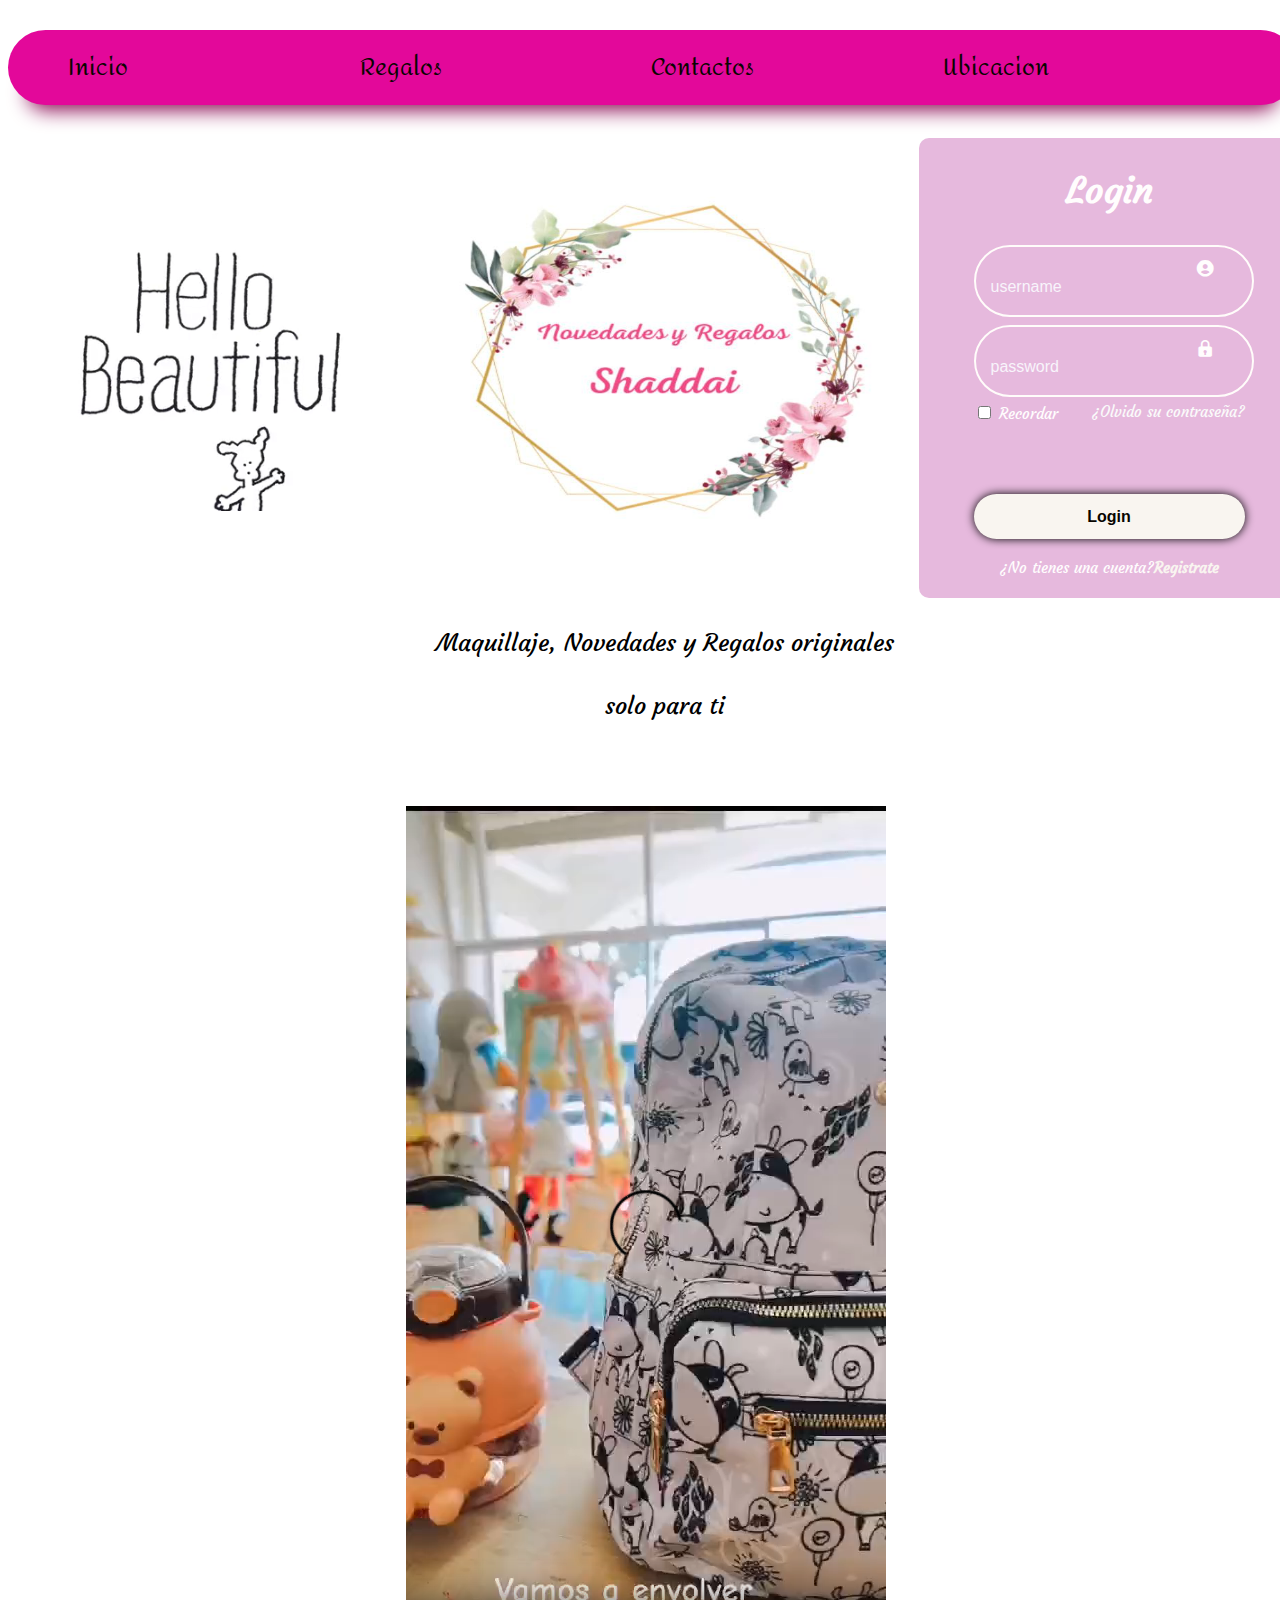
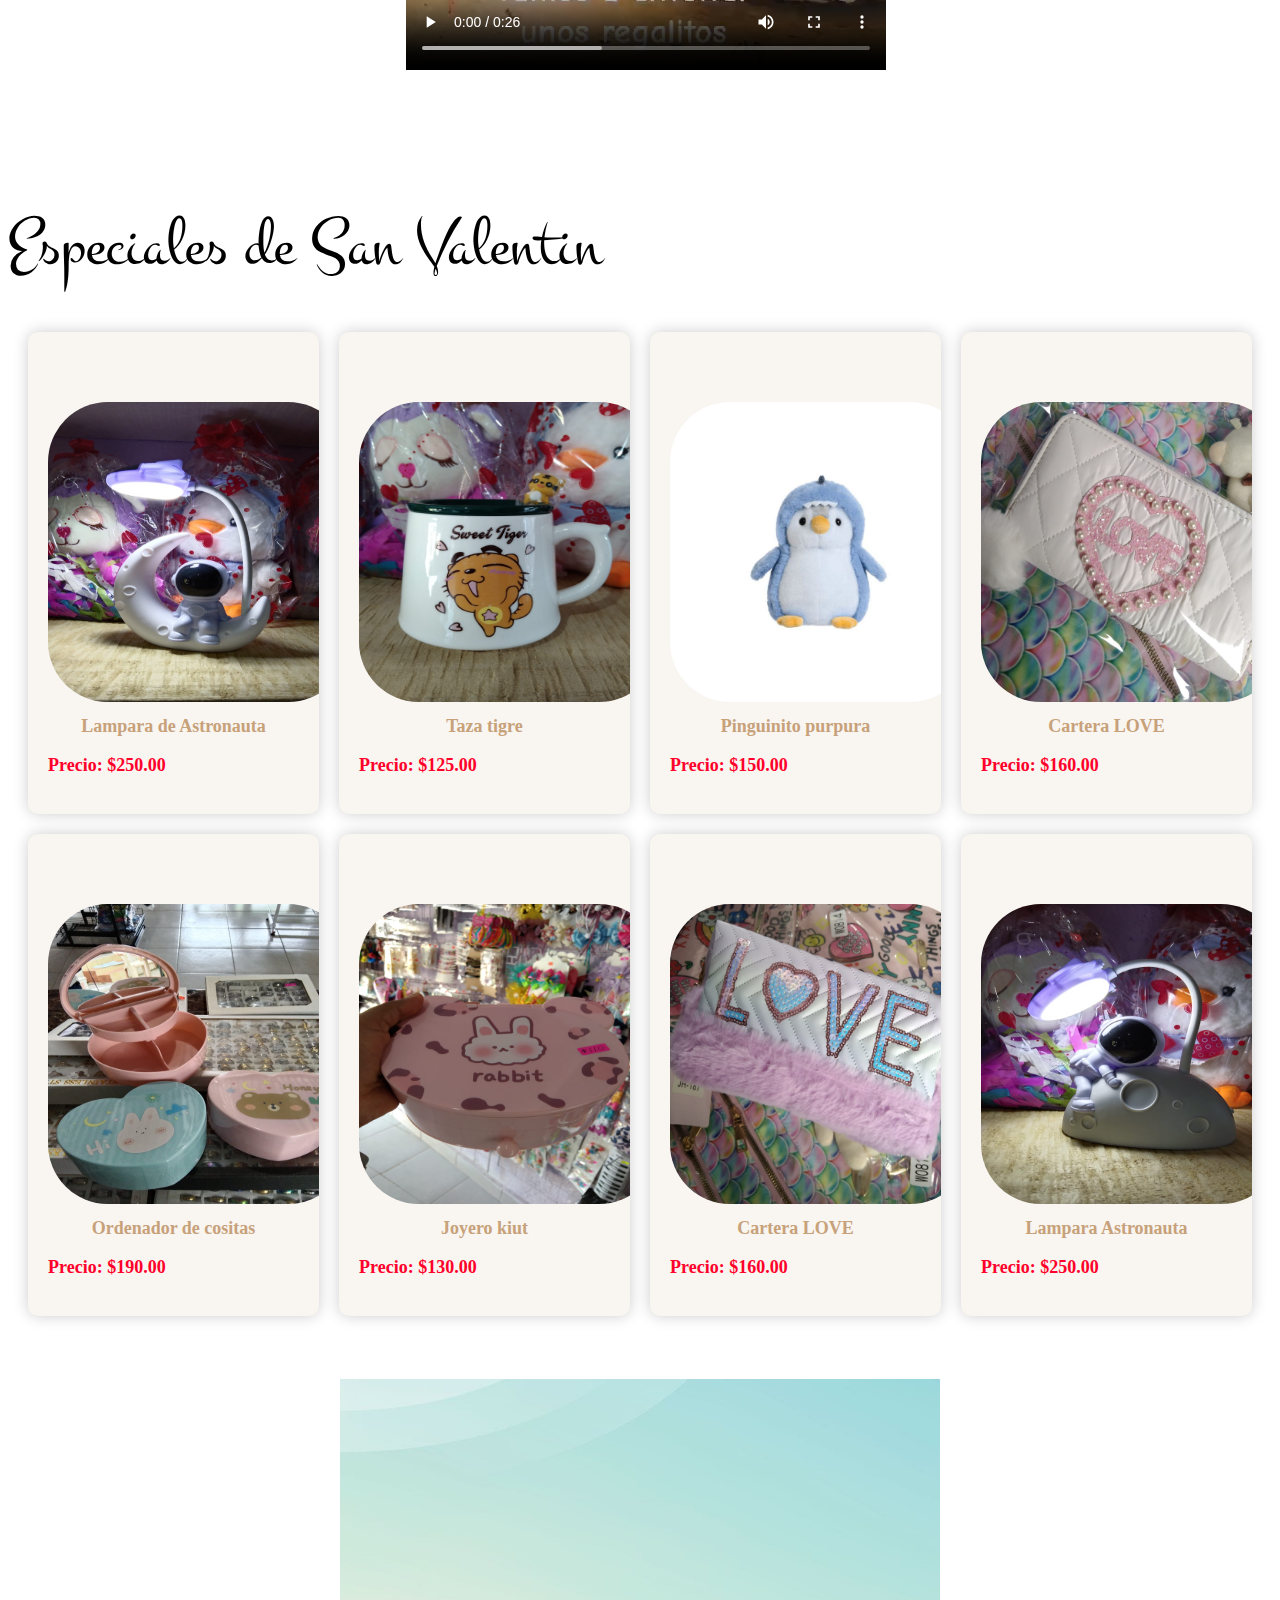
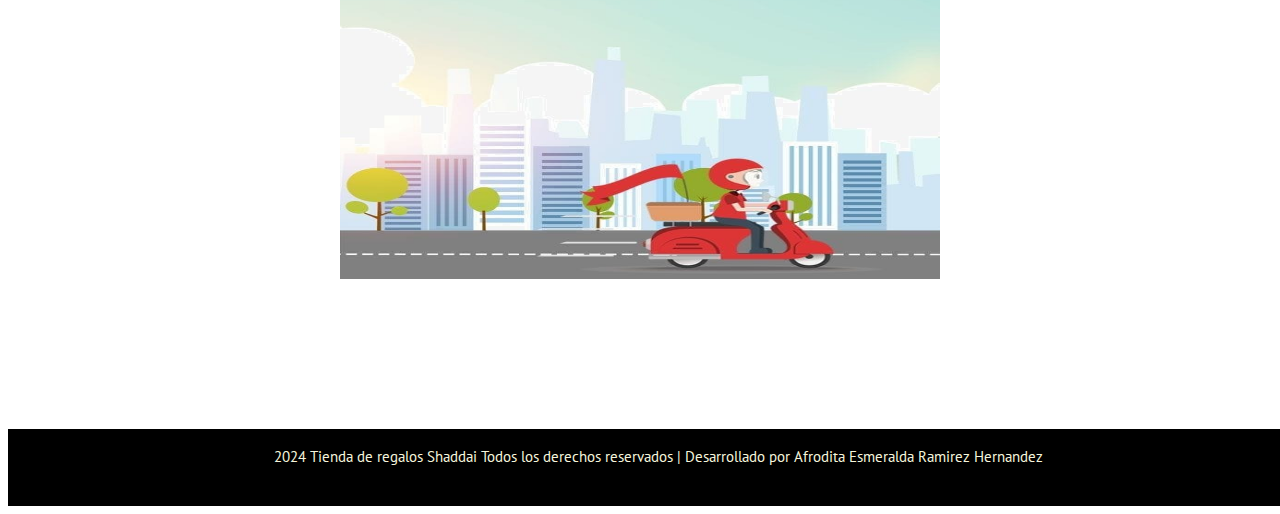
<file: index.html>
<!DOCTYPE html>
<html lang="en">
<head>
	<meta charset="UTF-8">
    <meta name="viewport" content="width=device-width, initial-scale=1.0">
	
	<link rel="preconnect" href="https://fonts.googleapis.com">
	<link rel="preconnect" href="https://fonts.gstatic.com" crossorigin>
	<link href="https://fonts.googleapis.com/css2?family=EB+Garamond:ital,wght@1,500&family=Nosifer&display=swap"
		rel="stylesheet">
	<title>Novedades y Regalos Shaddai</title>
	<link rel="stylesheet" type="text/css" href="style.css">
	<link rel="icon" href="shaddai.jpg" type="image/png" sizes="18x18">
	<link rel="preconnect" href="https://fonts.googleapis.com">
	<link rel="preconnect" href="https://fonts.googleapis.com">

<link rel="preconnect" href="https://fonts.gstatic.com" crossorigin>
<link href="https://fonts.googleapis.com/css2?family=Amita:wght@700&display=swap" rel="stylesheet">

<link rel="preconnect" href="https://fonts.googleapis.com">
<link rel="preconnect" href="https://fonts.gstatic.com" crossorigin>
<link href="https://fonts.googleapis.com/css2?family=Montez&display=swap" rel="stylesheet">

<link rel="preconnect" href="https://fonts.googleapis.com">
<link rel="preconnect" href="https://fonts.gstatic.com" crossorigin>
<link href="https://fonts.googleapis.com/css2?family=PT+Sans&display=swap" rel="stylesheet">  

<link rel="preconnect" href="https://fonts.googleapis.com">
		<link rel="preconnect" href="https://fonts.gstatic.com" crossorigin>
		<link href="https://fonts.googleapis.com/css2?family=Nosifer&display=swap" rel="stylesheet">


<link href='https://unpkg.com/boxicons@2.1.4/css/boxicons.min.css' rel='stylesheet'>


</head>

<body>
	<header>
		<nav class="navegacion">

			<ul class="menu">
				<li><a href="pagina_de_inicio.html">Inicio</a></li>
				<li><a href="#">Regalos</a>
					<ul class="submenu">
						<li><a href="damas.html">Damas</a></li>
						<li><a href="ninos.html">Niños</a></li>
						<li><a href="cosina.html">Cocina</a></li>
					</ul>
				</li>
				<li><a href="contactos.html">Contactos</a></li>
				<li><a href="ubicacion.html">Ubicacion</a></li>
			</ul>
		</nav>
	</header>

	<div class="logo">
		<table border="0px" width="100%">
			<tr>
				<td>
					<video src="perrito.mp4" type="video/mp4" width="400px" height="300px" autoplay muted loop></video>
				</td>
				<td>
					<center><img src="shaddai.jpg" width="500px" height="400px"></center>
				</td>
				
				<td>
						<div class="wrapper">
							<form action="">
								<h1>Login</h1>
								<div class="input-box">
									<input type="text" placeholder="username" required>
									<i class='bx bxs-user-circle'></i>
								</div>

								<div class="input-box">
									<input type="password" placeholder="password" required>
									<i class='bx bxs-lock'></i>
								</div>

								<div class="remember-forgot">
									<label> <input type="checkbox"> Recordar </label>
									<a href="#">¿Olvido su contraseña?</a>
								</div>

								<button type="submit" class="btn">Login</button>

								<div class="register-link">
								<p>¿No tienes una cuenta?<a href="#">Registrate</a></p>
								</div>
							</form>
						</div>
				</td>
			</tr>

			<tr>
				<td></td>
				<td width="100px" height="100px">
					<center>
						<font size="5px" color="black">
							<link rel="preconnect" href="https://fonts.googleapis.com">
							<link rel="preconnect" href="https://fonts.gstatic.com" crossorigin>
							<link href="https://fonts.googleapis.com/css2?family=Courgette&display=swap"
								rel="stylesheet">Maquillaje, Novedades y Regalos originales solo para ti
						</font>
					</center>
				</td>
				<td></td>
			</tr>
		</table>
	</div>
	<center><video src="videito.mp4" controls class="video"></video></center>

	<div class="letra">
		Especiales de San Valentin 
	</div>

	<main class="main-content container">

		<div class="mariposas-container">
			<div class="mariposas">
				<img src="e1.jpg">
				<h3>Lampara de Astronauta</h3>
				<p class="price">Precio: $250.00</p>
			</div>
	
			<div class="mariposas">
				<img src="e2.jpg">
				<h3>Taza tigre</h3>
				<p class="price">Precio: $125.00</p>
			</div>
			<div class="mariposas">
				<img src="e3.jpg">
				<h3>Pinguinito purpura</h3>
				<p class="price">Precio: $150.00 </p>
			</div>
			<div class="mariposas">
				<img src="e4.jpg">
				<h3>Cartera LOVE</h3>
				<p class="price">Precio: $160.00</p>
			</div>
			<div class="mariposas">
				<img src="e5.jpg">
				<h3>Ordenador de cositas</h3>
				<p class="price">Precio: $190.00</p>
			</div>
			<div class="mariposas">
				<img src="e6.jpg">
				<h3>Joyero kiut</h3>
				<p class="price">Precio: $130.00</p>
			</div>
			<div class="mariposas">
				<img src="e7.jpg">
				<h3>Cartera LOVE</h3>
				<p class="price">Precio: $160.00</p>
			</div>
			<div class="mariposas">
				<img src="e8.jpg">
				<h3>Lampara Astronauta</h3>
				<p class="price">Precio: $250.00</p>
			</div>
		</div>
		


		<div class="calaca">
			<table border="0px" width="100%">
				<tr>
					<td>
						<center><img src="moto.jpg" width="600px" height="500px"></center>
					</td>
				</tr>
			</table>
		</div>
	</main>

	<div class="referencias"><center>2024 Tienda de regalos Shaddai Todos los derechos reservados | Desarrollado por Afrodita Esmeralda Ramirez Hernandez</center></div>
</body>
</html>
</file>
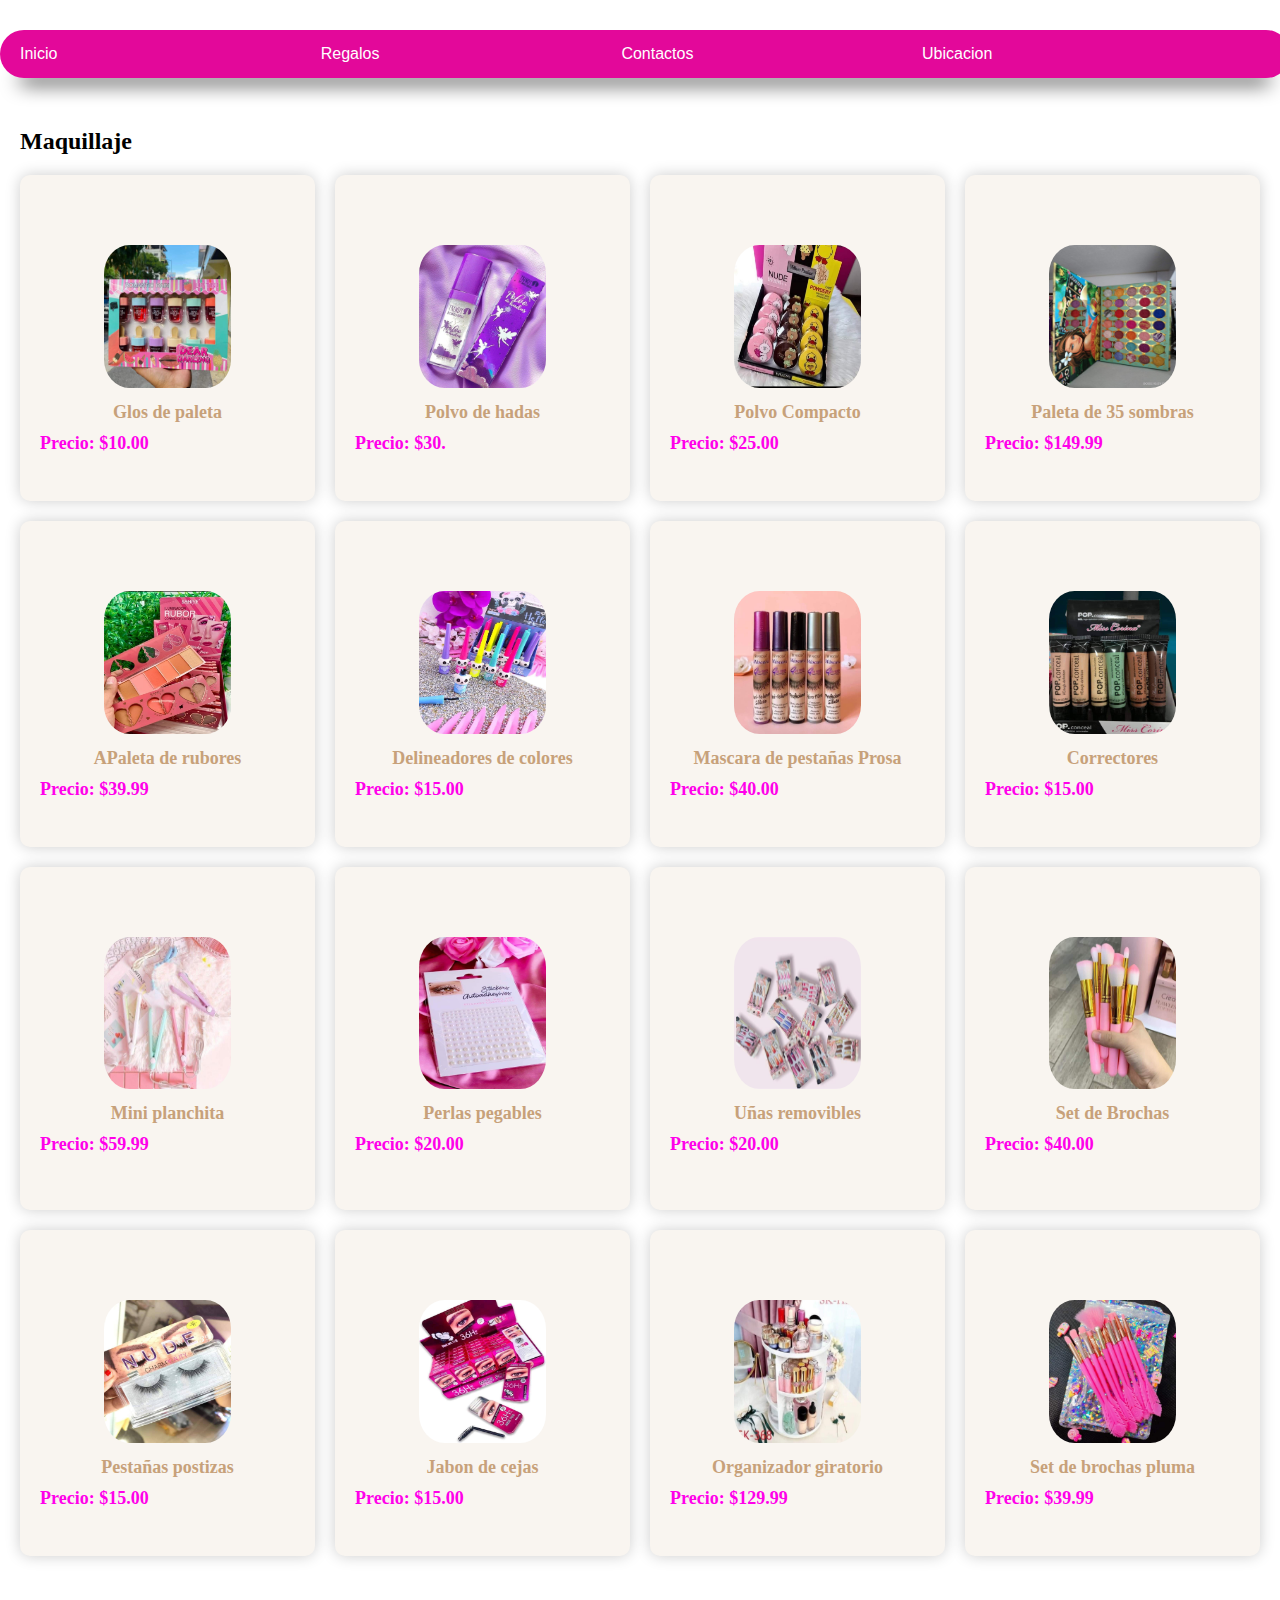
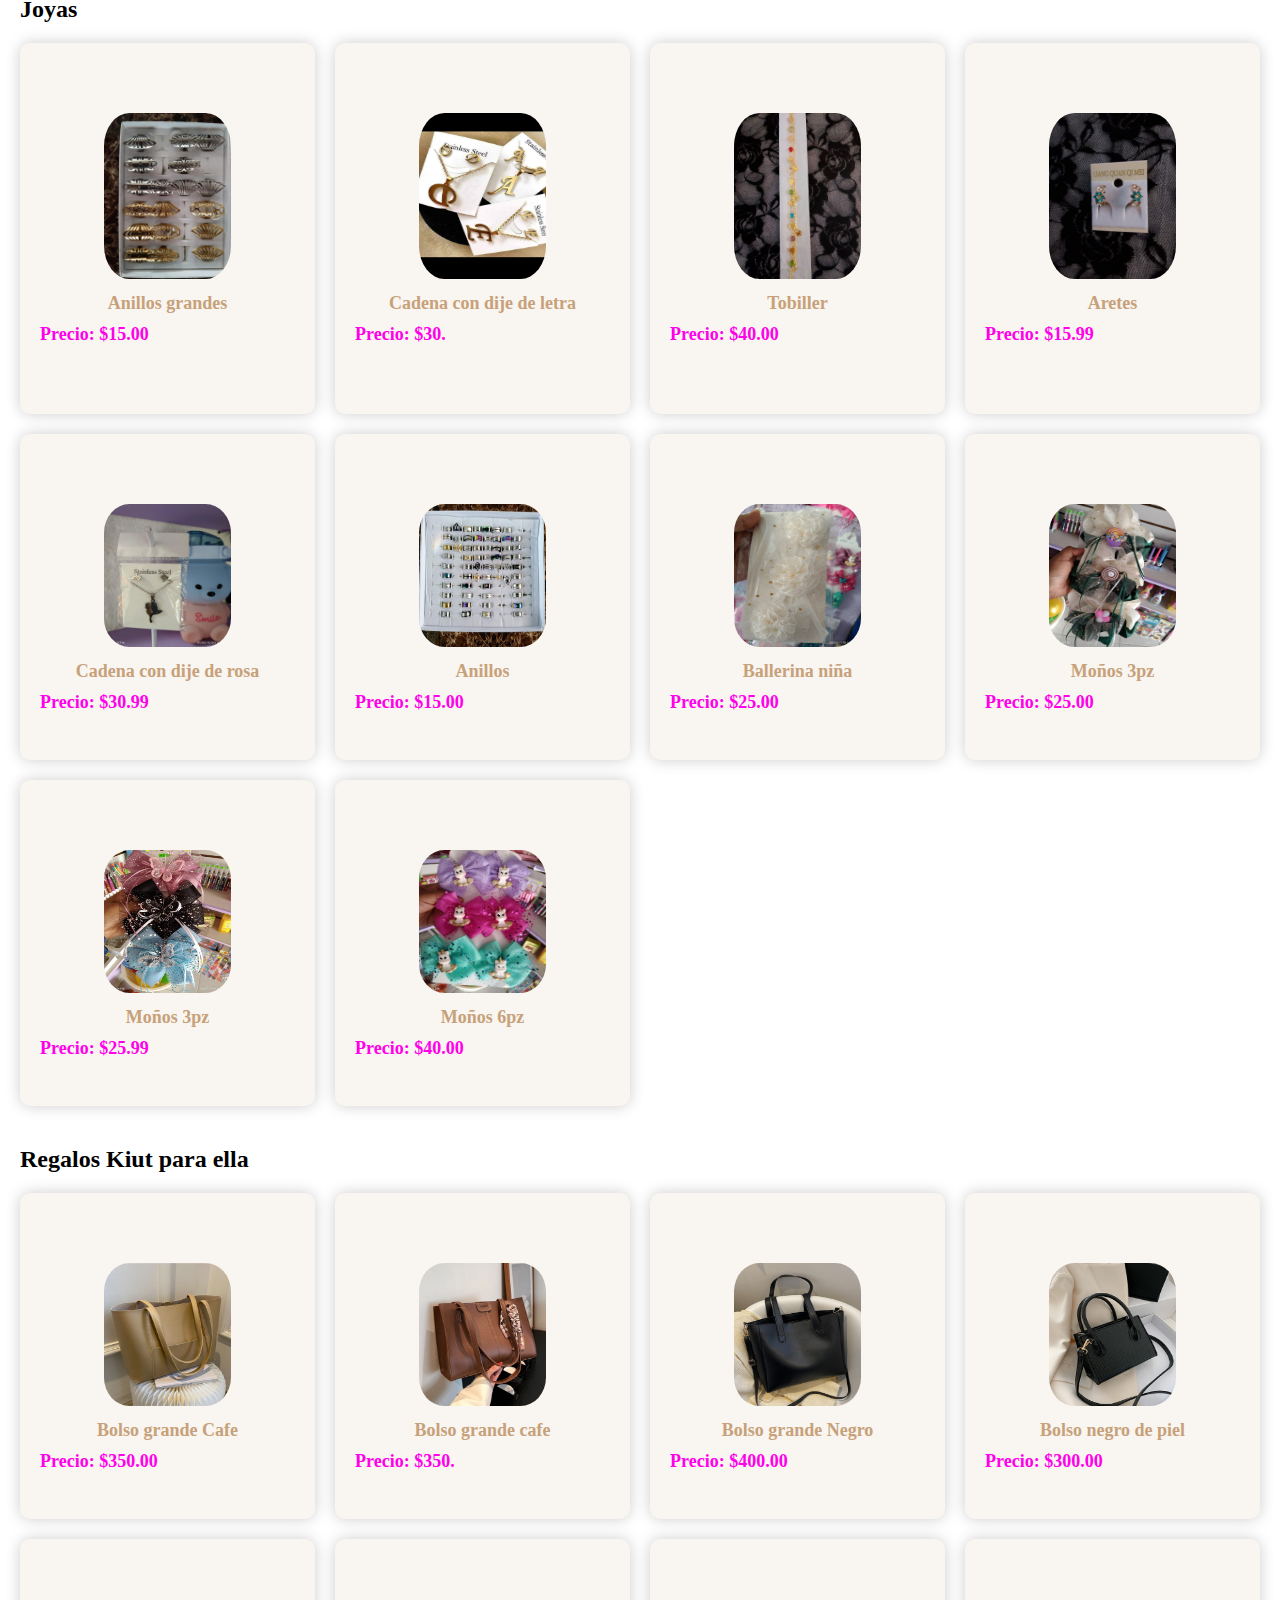
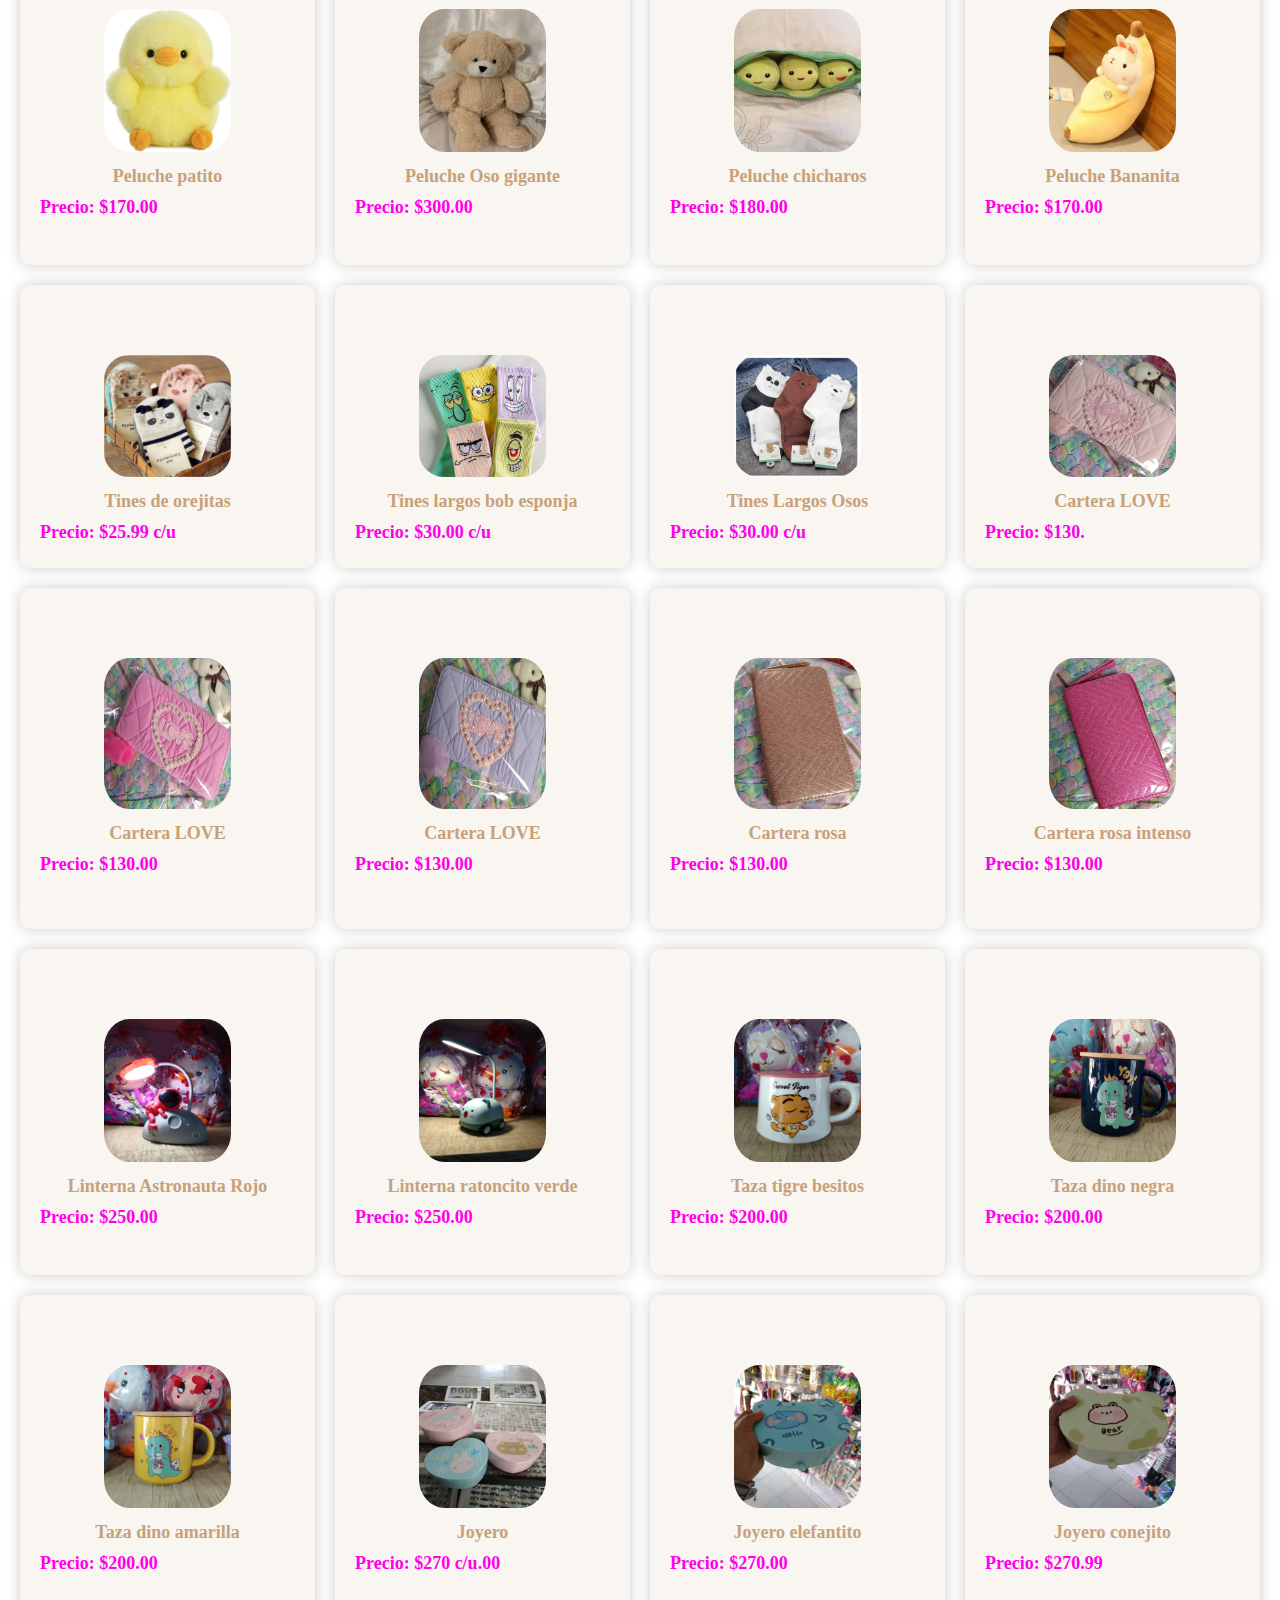
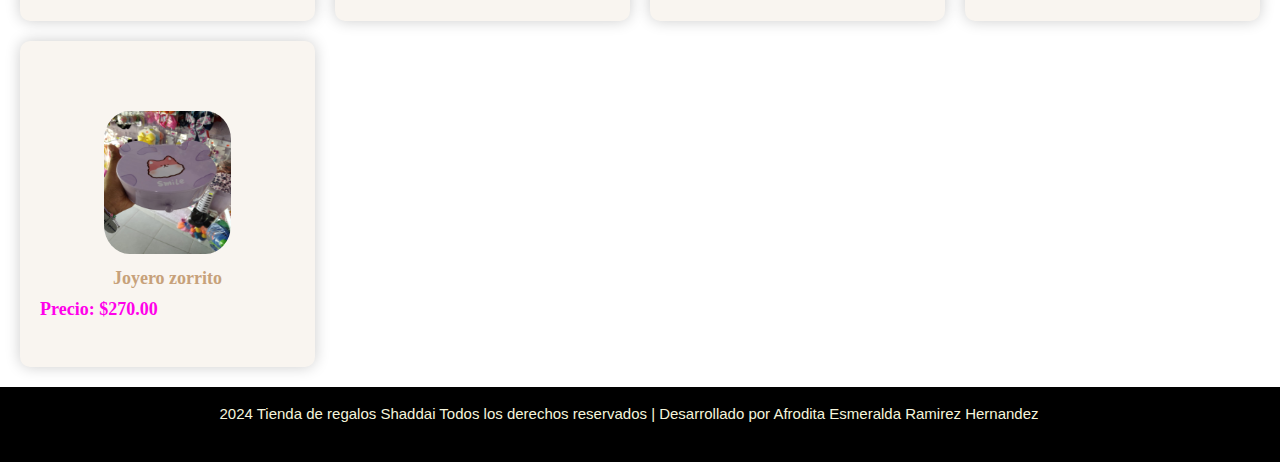
<file: damas.html>
<!DOCTYPE html>
<html lang="en">

<head>
    <meta charset="UTF-8">
    <meta name="viewport" content="width=device-width, initial-scale=1.0">
    <title>Novedades y Regalos Shaddai</title>
    <link rel="stylesheet" type="text/css" href="damas.css">
    <link rel="icon" href="shaddai.jpg" type="image/png" sizes="18x18">
</head>

<body>
    <header>
        <nav class="navegacion">

            <ul class="menu">
                <li><a href="index.html">Inicio</a></li>
                <li><a href="#">Regalos</a>
                    <ul class="submenu">
                        <li><a href="damas.html">Damas</a></li>
                        <li><a href="ninos.html">Niños</a></li>
                        <li><a href="cosina.html">Cocina</a></li>
                    </ul>
                </li>
                <li><a href="contactos.html">Contactos</a></li>
                <li><a href="ubicacion.html">Ubicacion</a></li>
            </ul>
        </nav>
    </header>

    <main class="main-content container">
        <h2>Maquillaje</h2>

        <div class="mariposa-container">
            <div class="mariposa">
                <img src="m_1.jpg" alt="articulo 1">
                <h3>Glos de paleta</h3>
                <p class="price">Precio: $10.00</p>

            </div>
            <div class="mariposa">
                <img src="m_2.jpg" alt="articulo 2">
                <h3>Polvo de hadas</h3>
                <p class="price">Precio: $30.</p>

            </div>

            <div class="mariposa">
                <img src="m3.jpg" alt="articulo 1">
                <h3>Polvo Compacto</h3>
                <p class="price">Precio: $25.00</p>

            </div>

            <div class="mariposa">
                <img src="m_4.jpg" alt="articulo 2">
                <h3>Paleta de 35 sombras</h3>
                <p class="price">Precio: $149.99</p>

            </div>
            <div class="mariposa">
                <img src="m_5.jpg" alt="articulo 1">
                <h3>APaleta de rubores</h3>
                <p class="price">Precio: $39.99</p>

            </div>

            <div class="mariposa">
                <img src="m_6.jpg" alt="articulo 2">
                <h3>Delineadores de colores</h3>
                <p class="price">Precio: $15.00</p>

            </div>
            <div class="mariposa">
                <img src="m_7.jpg" alt="articulo 1">
                <h3>Mascara de pestañas Prosa </h3>
                <p class="price">Precio: $40.00</p>

            </div>
            <div class="mariposa">
                <img src="m_8.jpg" alt="articulo 2">
                <h3>Correctores</h3>
                <p class="price">Precio: $15.00</p>

            </div>

            <div class="mariposa">
                <img src="m_9.jpg" alt="articulo 1">
                <h3>Mini planchita</h3>
                <p class="price">Precio: $59.99</p>
            </div>

            <div class="mariposa">
                <img src="m_10.jpg" alt="articulo 2">
                <h3>Perlas pegables</h3>
                <p class="price">Precio: $20.00</p>

            </div>
            <div class="mariposa">
                <img src="m_11.jpg" alt="articulo 1">
                <h3>Uñas removibles</h3>
                <p class="price">Precio: $20.00</p>

            </div>

            <div class="mariposa">
                <img src="m_12.jpg" alt="articulo 2">
                <h3>Set de Brochas</h3>
                <p class="price">Precio: $40.00</p>

            </div>
            <div class="mariposa">
                <img src="m_13.jpg" alt="articulo 1">
                <h3>Pestañas postizas</h3>
                <p class="price">Precio: $15.00</p>

            </div>

            <div class="mariposa">
                <img src="m_14.jpg" alt="articulo 2">
                <h3>Jabon de cejas</h3>
                <p class="price">Precio: $15.00</p>

            </div>
            <div class="mariposa">
                <img src="m_15.jpg" alt="articulo 1">
                <h3>Organizador giratorio</h3>
                <p class="price">Precio: $129.99</p>

            </div>

            <div class="mariposa">
                <img src="m_16.jpg" alt="articulo 2">
                <h3>Set de brochas pluma</h3>
                <p class="price">Precio: $39.99</p>

            </div>
        </div>
    </main>

    <main class="main-content container">
        <h2> Joyas </h2>

        <div class="mariposa-container">
            <div class="mariposa">
                <img src="j-1.jpg" alt="articulo 1">
                <h3>Anillos grandes </h3>
                <p class="price">Precio: $15.00</p>

            </div>
            <div class="mariposa">
                <img src="j-2.jpg" alt="articulo 2">
                <h3>Cadena con dije de letra </h3>
                <p class="price">Precio: $30.</p>

            </div>

            <div class="mariposa">
                <img src="j-3.jpg" alt="articulo 1">
                <h3>Tobiller</h3>
                <p class="price">Precio: $40.00</p>

            </div>

            <div class="mariposa">
                <img src="j-4.jpg" alt="articulo 2">
                <h3>Aretes</h3>
                <p class="price">Precio: $15.99</p>

            </div>
            <div class="mariposa">
                <img src="j-5.jpg" alt="articulo 1">
                <h3>Cadena con dije de rosa</h3>
                <p class="price">Precio: $30.99</p>

            </div>

            <div class="mariposa">
                <img src="j-6.jpg" alt="articulo 2">
                <h3>Anillos </h3>
                <p class="price">Precio: $15.00</p>

            </div>
            <div class="mariposa">
                <img src="j-7.jpg" alt="articulo 1">
                <h3>Ballerina niña</h3>
                <p class="price">Precio: $25.00</p>

            </div>
            <div class="mariposa">
                <img src="j-8.jpg" alt="articulo 2">
                <h3>Moños 3pz</h3>
                <p class="price">Precio: $25.00</p>

            </div>

            <div class="mariposa">
                <img src="j-9.jpg" alt="articulo 1">
                <h3>Moños 3pz</h3>
                <p class="price">Precio: $25.99</p>
            </div>

            <div class="mariposa">
                <img src="j-10.jpg" alt="articulo 2">
                <h3>Moños 6pz</h3>
                <p class="price">Precio: $40.00</p>

            
        </div>
    </main>

    <main class="main-content container">
        <h2> Regalos Kiut para ella </h2>

        <div class="mariposa-container">
            <div class="mariposa">
                <img src="c1.jpg" alt="articulo 1">
                <h3>Bolso grande Cafe</h3>
                <p class="price">Precio: $350.00</p>

            </div>
            <div class="mariposa">
                <img src="c2.jpg" alt="articulo 2">
                <h3>Bolso grande cafe </h3>
                <p class="price">Precio: $350.</p>

            </div>

            <div class="mariposa">
                <img src="c3.jpg" alt="articulo 1">
                <h3>Bolso grande Negro</h3>
                <p class="price">Precio: $400.00</p>

            </div>

            <div class="mariposa">
                <img src="c4.jpg" alt="articulo 2">
                <h3>Bolso negro de piel</h3>
                <p class="price">Precio: $300.00</p>

            </div>
            <div class="mariposa">
                <img src="c5.jpg" alt="articulo 1">
                <h3>Peluche patito</h3>
                <p class="price">Precio: $170.00</p>

            </div>

            <div class="mariposa">
                <img src="c6.jpg" alt="articulo 2">
                <h3>Peluche Oso gigante </h3>
                <p class="price">Precio: $300.00</p>

            </div>
            <div class="mariposa">
                <img src="c7.jpg" alt="articulo 1">
                <h3>Peluche chicharos</h3>
                <p class="price">Precio: $180.00</p>

            </div>
            <div class="mariposa">
                <img src="c8.jpg" alt="articulo 2">
                <h3>Peluche Bananita</h3>
                <p class="price">Precio: $170.00</p>

            </div>

            <div class="mariposa">
                <img src="c9.jpg" alt="articulo 1">
                <h3>Tines de orejitas</h3>
                <p class="price">Precio: $25.99 c/u</p>
            </div>

            <div class="mariposa">
                <img src="c10.jpg" alt="articulo 2">
                <h3>Tines largos bob esponja</h3>
                <p class="price">Precio: $30.00 c/u</p>
            </div>

            <div class="mariposa">
                <img src="c11.jpg" alt="articulo 1">
                <h3>Tines Largos Osos </h3>
                <p class="price">Precio: $30.00 c/u</p>

            </div>
            <div class="mariposa">
                <img src="c12.jpg" alt="articulo 2">
                <h3>Cartera LOVE  </h3>
                <p class="price">Precio: $130.</p>

            </div>

            <div class="mariposa">
                <img src="c13.jpg" alt="articulo 1">
                <h3>Cartera LOVE</h3>
                <p class="price">Precio: $130.00</p>

            </div>

            <div class="mariposa">
                <img src="c14.jpg" alt="articulo 2">
                <h3>Cartera LOVE</h3>
                <p class="price">Precio: $130.00</p>

            </div>
            <div class="mariposa">
                <img src="c15.jpg" alt="articulo 1">
                <h3>Cartera rosa</h3>
                <p class="price">Precio: $130.00</p>

            </div>

            <div class="mariposa">
                <img src="c16.jpg" alt="articulo 2">
                <h3>Cartera rosa intenso </h3>
                <p class="price">Precio: $130.00</p>

            </div>
            <div class="mariposa">
                <img src="c17.jpg" alt="articulo 1">
                <h3>Linterna Astronauta Rojo</h3>
                <p class="price">Precio: $250.00</p>

            </div>
            <div class="mariposa">
                <img src="c18.jpg" alt="articulo 2">
                <h3>Linterna ratoncito verde</h3>
                <p class="price">Precio: $250.00</p>

            </div>

            <div class="mariposa">
                <img src="c19 .jpg" alt="articulo 1">
                <h3>Taza tigre besitos</h3>
                <p class="price">Precio: $200.00</p>
            </div>

            <div class="mariposa">
                <img src="c20.jpg" alt="articulo 2">
                <h3>Taza dino negra</h3>
                <p class="price">Precio: $200.00</p>
            </div>
            
            
            <div class="mariposa">
                <img src="c21.jpg" alt="articulo 2">
                <h3>Taza dino amarilla </h3>
                <p class="price">Precio: $200.00</p>

            </div>
            <div class="mariposa">
                <img src="c22.jpg" alt="articulo 1">
                <h3>Joyero</h3>
                <p class="price">Precio: $270 c/u.00</p>

            </div>
            <div class="mariposa">
                <img src="c23.jpg" alt="articulo 2">
                <h3>Joyero elefantito</h3>
                <p class="price">Precio: $270.00</p>

            </div>

            <div class="mariposa">
                <img src="c24.jpg" alt="articulo 1">
                <h3>Joyero conejito</h3>
                <p class="price">Precio: $270.99</p>
            </div>

            <div class="mariposa">
                <img src="c25.jpg" alt="articulo 2">
                <h3>Joyero zorrito</h3>
                <p class="price">Precio: $270.00</p>
           
        </div>
    </main>
</body>
<div class="referencias"><center>2024 Tienda de regalos Shaddai Todos los derechos reservados | Desarrollado por Afrodita Esmeralda Ramirez Hernandez</center></div>



</html>
</file>
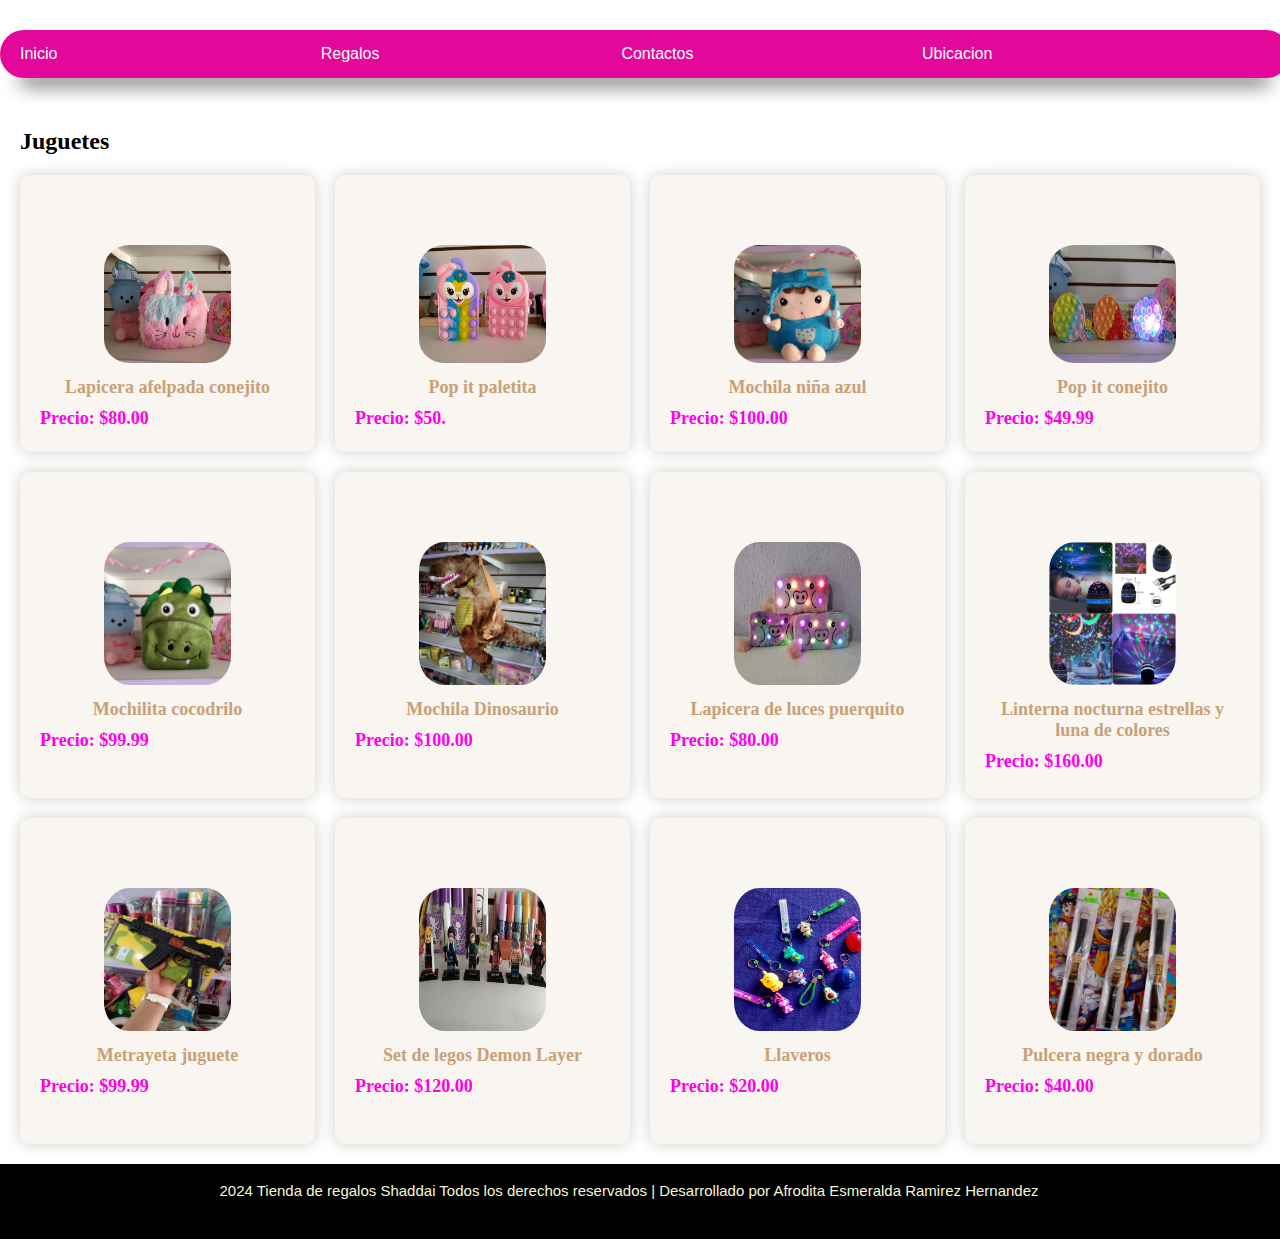
<file: ninos.html>
<!DOCTYPE html>
<html lang="en">

<head>
    <meta charset="UTF-8">
    <meta name="viewport" content="width=device-width, initial-scale=1.0">
    <title>Novedades y Regalos Shaddai</title>
    <link rel="stylesheet" type="text/css" href="ninos.css">
    <link rel="icon" href="shaddai.jpg" type="image/png" sizes="18x18">
</head>

<body>
    <header>
        <nav class="navegacion">

            <ul class="menu">
                <li><a href="index.html">Inicio</a></li>
                <li><a href="#">Regalos</a>
                    <ul class="submenu">
                        <li><a href="damas.html">Damas</a></li>
                        <li><a href="ninos.html">Niños</a></li>
                        <li><a href="cosina.html">Cocina</a></li>
                    </ul>
                </li>
                <li><a href="contactos.html">Contactos</a></li>
                <li><a href="ubicacion.html">Ubicacion</a></li>
            </ul>
        </nav>
    </header>


    <main class="main-content container">
        <h2>Juguetes</h2>

        <div class="mariposa-container">
            <div class="mariposa">
                <img src="y1.jpg" alt="articulo 1">
                <h3>Lapicera afelpada conejito</h3>
                <p class="price">Precio: $80.00</p>

            </div>
            <div class="mariposa">
                <img src="y2.jpg" alt="articulo 2">
                <h3>Pop it paletita</h3>
                <p class="price">Precio: $50.</p>

            </div>

            <div class="mariposa">
                <img src="y3.jpg" alt="articulo 1">
                <h3>Mochila niña azul </h3>
                <p class="price">Precio: $100.00</p>

            </div>

            <div class="mariposa">
                <img src="y4.jpg" alt="articulo 2">
                <h3>Pop it conejito </h3>
                <p class="price">Precio: $49.99</p>

            </div>
            <div class="mariposa">
                <img src="y5.jpg" alt="articulo 1">
                <h3>Mochilita cocodrilo </h3>
                <p class="price">Precio: $99.99</p>

            </div>

            <div class="mariposa">
                <img src="y6.jpg" alt="articulo 2">
                <h3>Mochila Dinosaurio</h3>
                <p class="price">Precio: $100.00</p>

            </div>
            <div class="mariposa">
                <img src="y7.jpg" alt="articulo 1">
                <h3>Lapicera de luces puerquito  </h3>
                <p class="price">Precio: $80.00</p>

            </div>
            <div class="mariposa">
                <img src="y8.jpg" alt="articulo 2">
                <h3>Linterna nocturna estrellas y luna de colores</h3>
                <p class="price">Precio: $160.00</p>

            </div>

            <div class="mariposa">
                <img src="y9.jpg" alt="articulo 1">
                <h3>Metrayeta juguete</h3>
                <p class="price">Precio: $99.99</p>
            </div>

            <div class="mariposa">
                <img src="y10.jpg" alt="articulo 2">
                <h3>Set de legos Demon Layer </h3>
                <p class="price">Precio: $120.00</p>

            </div>
            <div class="mariposa">
                <img src="y11.jpg" alt="articulo 1">
                <h3>Llaveros</h3>
                <p class="price">Precio: $20.00</p>

            </div>

            <div class="mariposa">
                <img src="y12.jpg" alt="articulo 2">
                <h3>Pulcera negra y dorado </h3>
                <p class="price">Precio: $40.00</p>

            </div>
    </main>
    <div class="referencias"><center>2024 Tienda de regalos Shaddai Todos los derechos reservados | Desarrollado por Afrodita Esmeralda Ramirez Hernandez</center></div>

</body>


</html>
</file>
<file: style.css>
@import url("https://fonts.googleapis.com/css2?family=Poppins:wght@300;400;500;600;700;800;900&display=swap");


body {
    background: #ffffff;
}

.navegacion {
    width: 1290px;
    margin: 30px auto;
    background: #e3089a;
    border-radius: 50px;
    box-shadow: 0 25px 20px -20px rgb(137, 8, 81);
}

.navegacion ul {
    list-style: none;
}

.menu>li {
    position: relative;
    display: inline-block;
    width: 23%;
}

.menu>li>a {
    display: block;
    padding: 15px 20px;
    color: #080500;
    font-family: 'Amita', serif;
    font-size: 23px;
    text-decoration: none;
}

.menu li a:hover {
    color: #815a33;
    transition: all .3s;
}

/*submenu*/
.submenu {
    position: absolute;
    background: #1a1204;
    width: 100%;
    visibility: hidden;
    opacity: 0;
    transition: opacity 1s;
}

.submenu li a {
    display: block;
    padding: 15px;
    color: #918367;
    font-family: Georgia, 'Times New Roman', Times, serif;
    text-decoration: none;
}

.menu li:hover .submenu {
    visibility: visible;
    opacity: 1;
}

/* acaba el menu */
.logo {
    font-family: 'Courgette', cursive;
    font-size: 50px;
    padding-top: 0;
    padding-bottom: 15px;
}


.wrapper{
    display: flex;
    justify-content: center;
    align-items: center;
    width: 300px;
    height: 400px;
    background: #e6b9dd;
    color: #fffdfd;
    border-radius:  10px;
    padding: 30px 40px;
}

.wrapper h1 {
    font-size: 36px;
    text-align: center;
}

.wrapper .input-box{
    position: relative;
    width: 100%;
    height: 50px;
    margin: 30px 0;
    border-radius: 30px;
}

.input-box input{
    width: 80%;
    height: 80%;
    background: transparent;
    border: none;
    outline: none;
    border: 2px solid #fffcfa;
    border-radius: 40px;
    font-size: 16px;
    color: #f9f5f0;
    padding: 20px 45px 8px 15px;
}

.input-box input::placeholder{
    color: #f8f4fb;
}

.input-box i {
    position: absolute;
    right: 20px;
    top: 30%;
    transform: translate(-50%);
    font-size: 20px;
}

.wrapper .remember-forgot{
    display: flex;
    justify-content: space-between;
    font-size: 14.5px;
    padding-bottom: 50px;
}

.remember-forgot label input{
    accent-color: #fffdfd;
    margin-right: 3px;
}

.remember-forgot a {
    color: #fafafa;
    text-decoration: none;
    padding-bottom: 0px;
}

.remember-forgot a:hover{
    text-decoration: underline;
}

.wrapper .btn{
    width: 100%;
    height: 45px;
    background: #f9f5f0;
    border: none;
    outline: none;
    border-radius: 40px;
    box-shadow: 0 0 10px black;
    cursor: pointer;
    font-size: 16px;
    color: #080500;
    font-weight: 600;
}

.wrapper .register-link{
    font-size: 14.5px;
    text-align: center;
    margin: 20px 0 15px;
}

.register-link p a {
    color: #f9f5f0;
    text-decoration: none ;
    font-weight: 600;
}

.register-link p a:hover   {
    text-decoration: underline;
}

.letra {
    font-family: 'Montez', cursive;
    font-size: 70px;
}

.video {
    position: center;
    padding-left: 29%;
    padding-right: 28%;
    padding-top: 60px;
    padding-bottom: 10%;
}


.container {
    max-width: 1500px;
    margin: 0 auto;
    padding: 20px;
}

.mariposas-container {
    display: grid;
    grid-template-columns: repeat(4, 1fr);
    gap: 20px;
    margin-top: 20px;
}

.mariposas {
    background-color: #f9f5f0;
    text-align: center;
    padding: 20px;
    box-shadow: 0 0 15px rgba(0, 0, 0, 0.2);
    border-radius: 10px;
    overflow: hidden;
    transition: transform 0.3s, box-shadow 0.3s;
}

.mariposas img {
    width: 300px;
    height: 300px;
    border-radius: 20%;
    margin-top: 50px;
    transition: transform 0.3s;
}

.mariposas h3 {
    font-size: 18px;
    color: #c7a17a;
    margin-top: 10px;
}

.mariposas p {
    font-size: 16px;
    margin-top: 20px;
    text-align: left;
}

.mariposas .price {
    font-size: 18px;
    font-weight: bold;
    color: #ff002b;
    margin-top: 10px;
}

.mariposas .add-to-cart {
    background-color: #ff0026;
    color: #fff;
    border: none;
    padding: 10px 20px;
    font-size: 16px;
    border-radius: 5px;
    cursor: pointer;
    transition: background-color 0.3s;
}

.mariposas .add-to-cart:hover {
    background-color: #c7a17a;
}

.mariposas:hover {
    transform: scale(1.05);
    box-shadow: 0 0 20px rgba(0, 0, 0, 0.4);
}

.mariposas img:hover {
    transform: scale(1.1);
}

.cart-container {
    background-color: #c7a17a;
    color: #fff;
    padding: 20px;
    border-radius: 10px;
    float: right;
    width: 500px;
    margin-top: 20px;
}

.cart h2 {
    font-size: 24px;
}

.cart ul {
    list-style: none;
    padding: 0;
}

.cart li {
    display: flex;
    justify-content: space-between;
    align-items: center;
    font-size: 16px;
    margin-bottom: 10px;
}

.cart .remove-item {
    background-color: #ff6600;
    color: #fff;
    border: none;
    padding: 5px 10px;
    font-size: 14px;
    border-radius: 5px;
    cursor: pointer;
    transition: background-color 0.3s;
}

.cart .remove-item:hover {
    background-color: #c7a17a;
}

.calaca {
    position: center;
    padding-left: 0%;
    padding-right: 0%;
    padding-top: 60px;
    padding-bottom: 10%;
}

.referencias {
    height: 5%;
	background-color:#000000;
	clear: both;
	bottom: 0px;
    left: 0px;
	width: 100%;
    padding: 40px;
    padding-top: 18px;
    padding-left: 18px;
    font-family: 'PT Sans', sans-serif;
    font-size: 15px;
   color: beige 
}
</file>
<file: damas.css>
* {
    margin: 0;
    padding: 0;
    -webkit-box-sizing: border-box;
    -moz-box-sizing: border-box;
    box-sizing: border-box;
}

body {
    background: #ffffff;
}

.navegacion {
    width: 1290px;
    margin: 30px auto;
    background: #e3089a;
    border-radius: 50px;
    box-shadow: 0 25px 20px -20px black;
}

.navegacion ul {
    list-style: none;
}

.menu>li {
    position: relative;
    display: inline-block;
    width: 23%;
}

.menu>li>a {
    display: block;
    padding: 15px 20px;
    color: #ffffff;
    font-family: 'Franklin Gothic Medium', 'Arial Narrow', Arial, sans-serif;
    text-decoration: none;
}

.menu li a:hover {
    color: #815a33;
    transition: all .3s;
}

/*submenu*/
.submenu {
    position: absolute;
    background: #1a1204;
    width: 100%;
    visibility: hidden;
    opacity: 0;
    transition: opacity 1s;
}

.submenu li a {
    display: block;
    padding: 15px;
    color: #918367;
    font-family: Georgia, 'Times New Roman', Times, serif;
    text-decoration: none;
}

.menu li:hover .submenu {
    visibility: visible;
    opacity: 1;
}

/* acaba el menu */

.container {
    max-width: 1500px;
    margin: 0 auto;
    padding: 20px;
}

.mariposa-container {
    display: grid;
    grid-template-columns: repeat(4, 1fr);
    gap: 20px;
    margin-top: 20px;
}

.mariposa {
    background-color: #f9f5f0;
    text-align: center;
    padding: 20px;
    box-shadow: 0 0 15px rgba(0, 0, 0, 0.2);
    border-radius: 10px;
    overflow: hidden;
    transition: transform 0.3s, box-shadow 0.3s;
}

.mariposa img {
    width: 50%;
    height: 50%;
    border-radius: 20%;
    margin-top: 50px;
    transition: transform 0.3s;
}

.mariposa h3 {
    font-size: 18px;
    color: #c7a17a;
    margin-top: 10px;
}

.mariposa p {
    font-size: 16px;
    margin-top: 20px;
    text-align: left;
}

.mariposa .price {
    font-size: 18px;
    font-weight: bold;
    color: #ff00ea;
    margin-top: 10px;
}

.mariposa .add-to-cart {
    background-color: #8a2b8d;
    color: #fff;
    border: none;
    padding: 10px 20px;
    font-size: 16px;
    border-radius: 5px;
    cursor: pointer;
    transition: background-color 0.3s;
}

.mariposa .add-to-cart:hover {
    background-color: #c7a17a;
}

.mariposa:hover {
    transform: scale(1.05);
    box-shadow: 0 0 20px rgba(0, 0, 0, 0.4);
}

.mariposa img:hover {
    transform: scale(1.1);
}

.cart-container {
    background-color: #c7a17a;
    color: #fff;
    padding: 20px;
    border-radius: 10px;
    float: right;
    width: 300px;
    margin-top: 20px;
}

.cart h2 {
    font-size: 24px;
}

.cart ul {
    list-style: none;
    padding: 0;
}

.cart li {
    display: flex;
    justify-content: space-between;
    align-items: center;
    font-size: 16px;
    margin-bottom: 10px;
}

.cart .remove-item {
    background-color: #ff0080;
    color: #fff;
    border: none;
    padding: 5px 10px;
    font-size: 14px;
    border-radius: 5px;
    cursor: pointer;
    transition: background-color 0.3s;
}

.cart .remove-item:hover {
    background-color: #c7a17a;
}

.referencias {
    height: 5%;
	background-color:#000000;
	clear: both;
	bottom: 0px;
    left: 0px;
	width: 100%;
    padding: 40px;
    padding-top: 18px;
    padding-left: 18px;
    font-family: 'PT Sans', sans-serif;
    font-size: 15px;
   color: beige 
}
</file>
<file: ninos.css>
* {
    margin: 0;
    padding: 0;
    -webkit-box-sizing: border-box;
    -moz-box-sizing: border-box;
    box-sizing: border-box;
}

body {
    background: #ffffff;
}

.navegacion {
    width: 1290px;
    margin: 30px auto;
    background:#e3089a;
    border-radius: 50px;
    box-shadow: 0 25px 20px -20px black;
}

.navegacion ul {
    list-style: none;
}

.menu>li {
    position: relative;
    display: inline-block;
    width: 23%;
}

.menu>li>a {
    display: block;
    padding: 15px 20px;
    color: #ffffff;
    font-family: 'Franklin Gothic Medium', 'Arial Narrow', Arial, sans-serif;
    text-decoration: none;
}

.menu li a:hover {
    color: #815a33;
    transition: all .3s;
}

/*submenu*/
.submenu {
    position: absolute;
    background: #1a1204;
    width: 100%;
    visibility: hidden;
    opacity: 0;
    transition: opacity 1s;
}

.submenu li a {
    display: block;
    padding: 15px;
    color: #918367;
    font-family: Georgia, 'Times New Roman', Times, serif;
    text-decoration: none;
}

.menu li:hover .submenu {
    visibility: visible;
    opacity: 1;
}

/* acaba el menu */


.container {
    max-width: 1500px;
    margin: 0 auto;
    padding: 20px;
}

.mariposa-container {
    display: grid;
    grid-template-columns: repeat(4, 1fr);
    gap: 20px;
    margin-top: 20px;
}

.mariposa {
    background-color: #f9f5f0;
    text-align: center;
    padding: 20px;
    box-shadow: 0 0 15px rgba(0, 0, 0, 0.2);
    border-radius: 10px;
    overflow: hidden;
    transition: transform 0.3s, box-shadow 0.3s;
}

.mariposa img {
    width: 50%;
    height: 50%;
    border-radius: 20%;
    margin-top: 50px;
    transition: transform 0.3s;
}

.mariposa h3 {
    font-size: 18px;
    color: #c7a17a;
    margin-top: 10px;
}

.mariposa p {
    font-size: 16px;
    margin-top: 20px;
    text-align: left;
}

.mariposa .price {
    font-size: 18px;
    font-weight: bold;
    color: #ff00ea;
    margin-top: 10px;
}

.mariposa .add-to-cart {
    background-color: #8a2b8d;
    color: #fff;
    border: none;
    padding: 10px 20px;
    font-size: 16px;
    border-radius: 5px;
    cursor: pointer;
    transition: background-color 0.3s;
}

.mariposa .add-to-cart:hover {
    background-color: #c7a17a;
}

.mariposa:hover {
    transform: scale(1.05);
    box-shadow: 0 0 20px rgba(0, 0, 0, 0.4);
}

.mariposa img:hover {
    transform: scale(1.1);
}

.cart-container {
    background-color: #c7a17a;
    color: #fff;
    padding: 20px;
    border-radius: 10px;
    float: right;
    width: 300px;
    margin-top: 20px;
}

.cart h2 {
    font-size: 24px;
}

.cart ul {
    list-style: none;
    padding: 0;
}

.cart li {
    display: flex;
    justify-content: space-between;
    align-items: center;
    font-size: 16px;
    margin-bottom: 10px;
}

.cart .remove-item {
    background-color: #ff0080;
    color: #fff;
    border: none;
    padding: 5px 10px;
    font-size: 14px;
    border-radius: 5px;
    cursor: pointer;
    transition: background-color 0.3s;
}

.cart .remove-item:hover {
    background-color: #c7a17a;
}

.referencias {
    height: 5%;
	background-color:#000000;
	clear: both;
	bottom: 0px;
    left: 0px;
	width: 100%;
    padding: 40px;
    padding-top: 18px;
    padding-left: 18px;
    font-family: 'PT Sans', sans-serif;
    font-size: 15px;
   color: beige 
}
</file>
